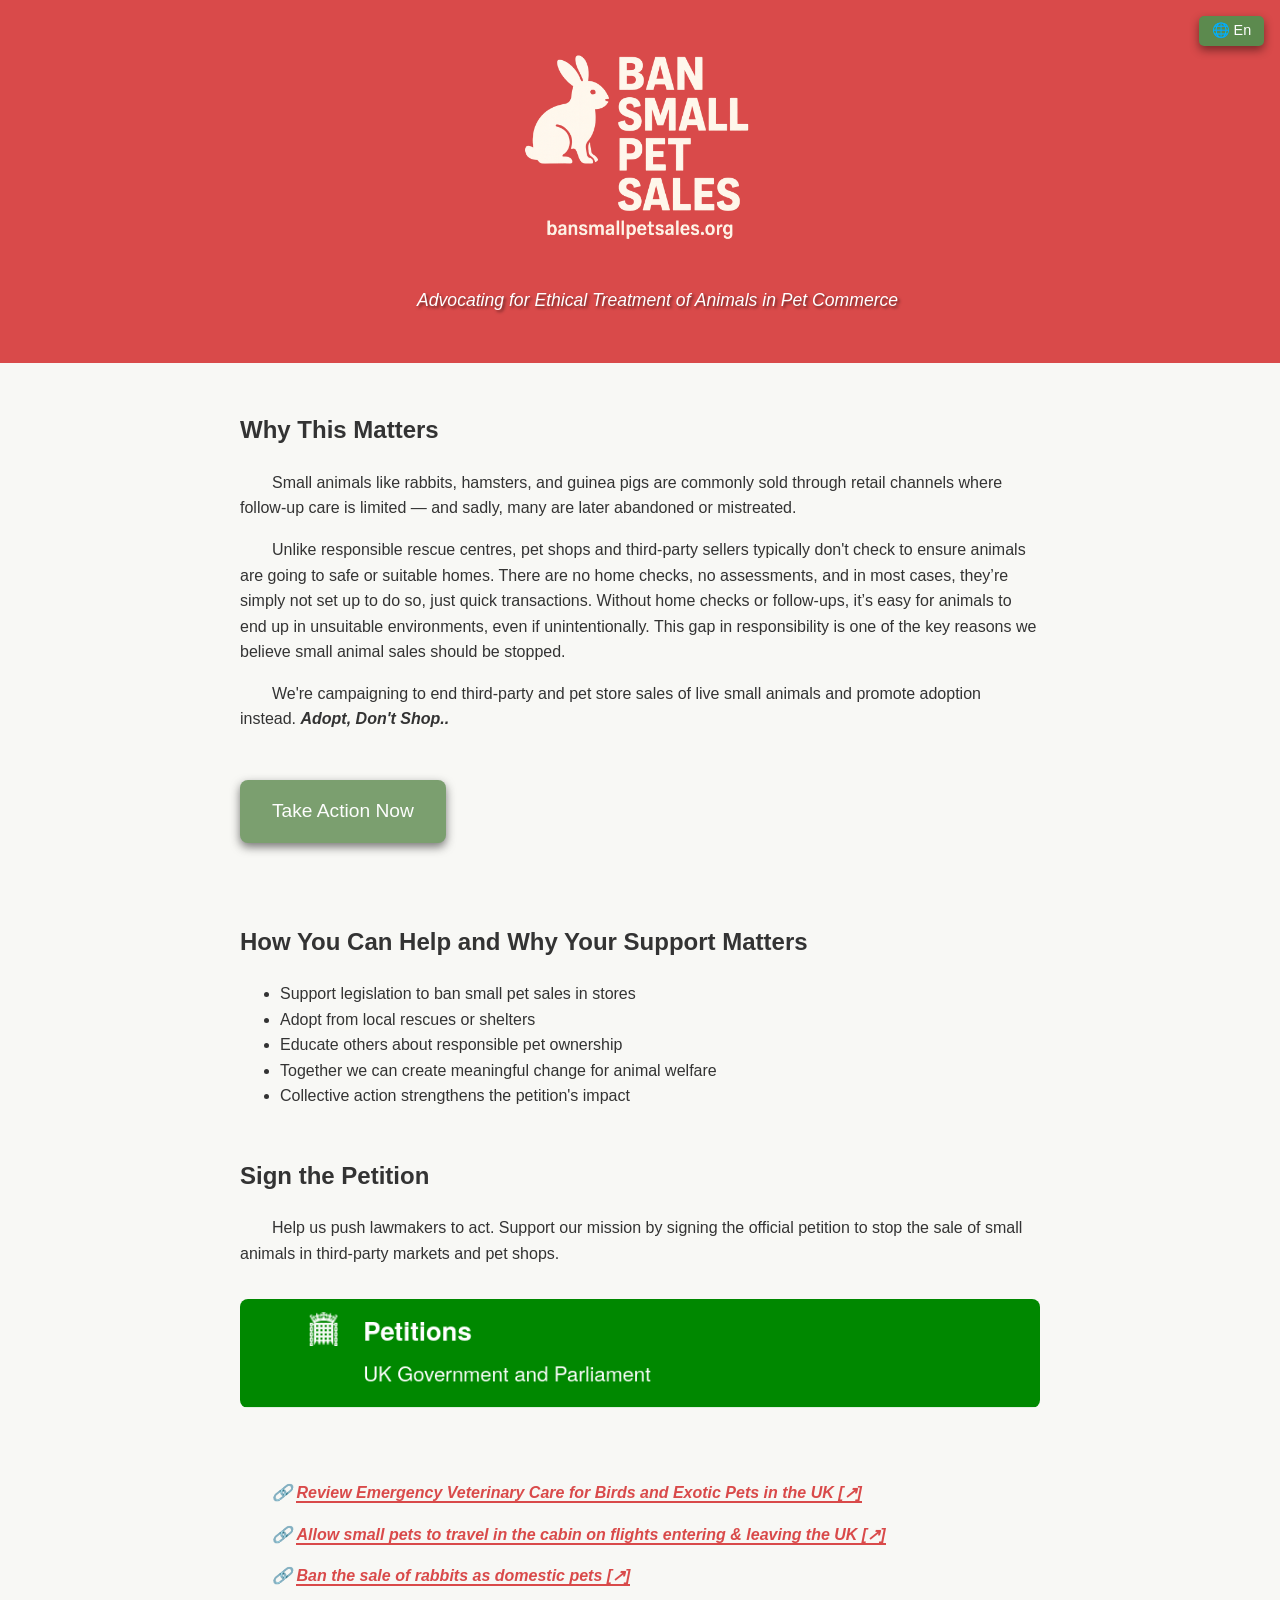
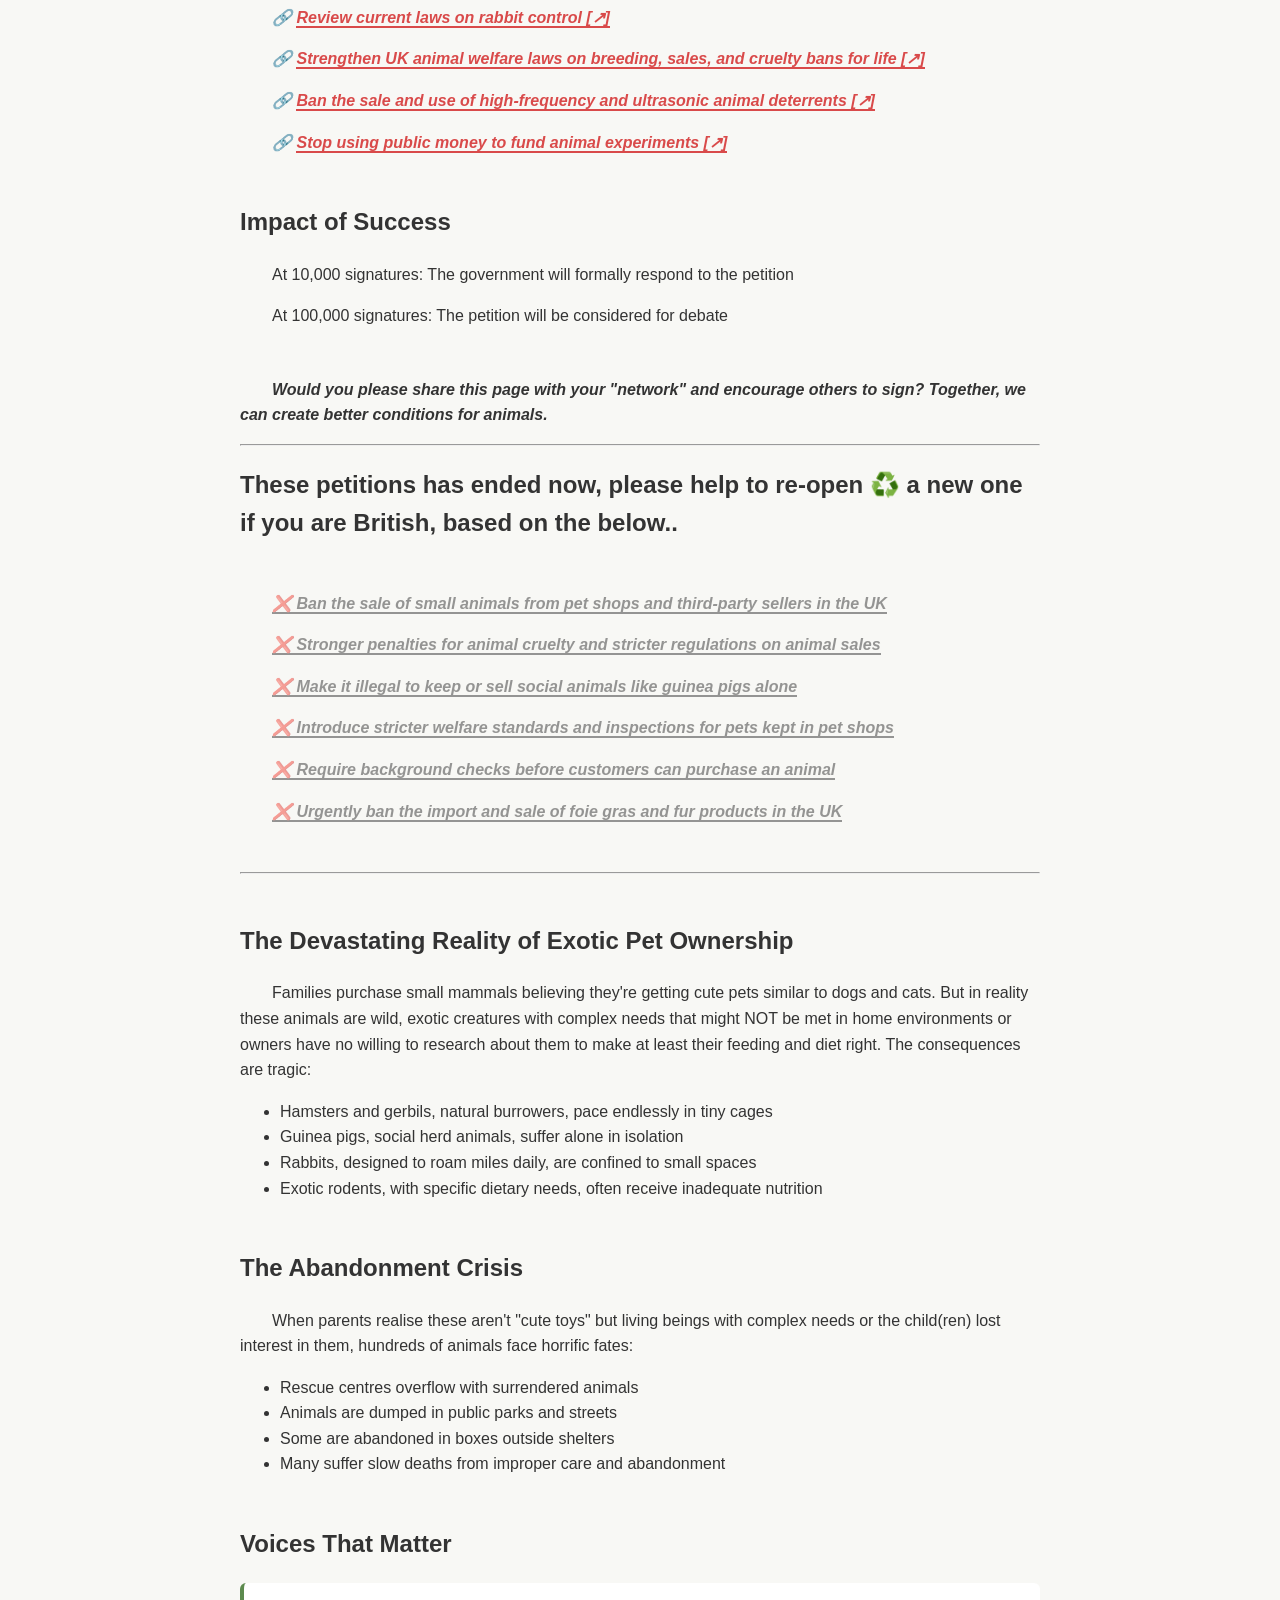
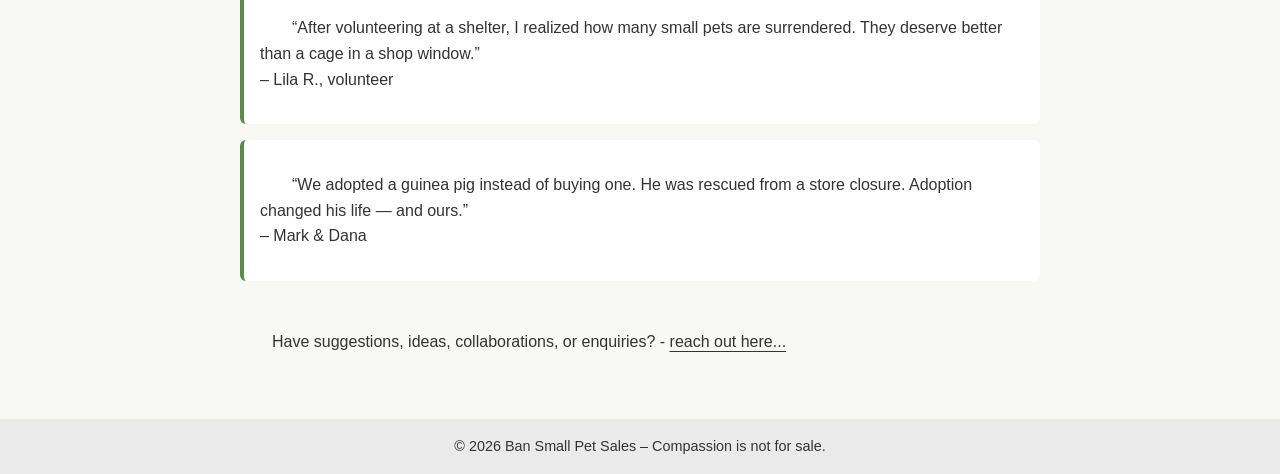
<file: index.html>
<!DOCTYPE html>
<html lang="en">
<head>
  <meta charset="UTF-8" />
  <meta name="viewport" content="width=device-width, initial-scale=1.0"/>
  <link rel="icon" href="layout/imgs//favicon.png" sizes="32x32" type="image/png">
  <link rel="alternate" hreflang="x-default" href="https://bansmallpetsales.org/" />
  <link rel="alternate" hreflang="en" href="https://bansmallpetsales.org/" />
  <link rel="alternate" hreflang="pt" href="https://bansmallpetsales.org/pt/" />
  <link rel="stylesheet" href="layout/style.css">
  <script src="layout/langMenue.js"></script> 
  <title>Ban Small Pet Sales – Promote Adoption, Not Retail</title>
  <meta name="description" content="Join the campaign to stop the sale of small animals in pet shops and third-party markets. Help us promote adoption and ethical treatment.">
  <link rel="canonical" href="https://bansmallpetsales.org/">
</head>
<body>

  <header>
	  
	  <div class="language-dropdown">
	  <button id="langToggle">🌐 En</button>
	  <ul id="langMenu" class="hidden">
		<li><a href="/">English</a></li>
		<li><a href="/pt/">Português</a></li>
	  </ul>
	</div>
<!--
    <h1>Ban Small Pet Sales</h1>
-->
    <img src="layout/imgs/BanSmallPetSales-logo.png" alt="Ban Small Pet Sales logo" class="logo">
    <p>Advocating for Ethical Treatment of Animals in Pet Commerce</p>
    
	
  </header>

  <main>
    <section class="section">
      <h2>Why This Matters</h2>
      <p>Small animals like rabbits, hamsters, and guinea pigs are commonly sold through retail channels where follow-up care is limited — and sadly, many are later abandoned or mistreated.</p>
      <p>Unlike responsible rescue centres, pet shops and third-party sellers typically don't check to ensure animals are going to safe or suitable homes. There are no home checks, no assessments, and in most cases, they’re simply not set up to do so, just quick transactions. Without home checks or follow-ups, it’s easy for animals to end up in unsuitable environments, even if unintentionally. This gap in responsibility is one of the key reasons we believe small animal sales should be stopped.</p>
      <p>We're campaigning to end third-party and pet store sales of live small animals and promote adoption instead. <i><strong>Adopt, Don't Shop..</strong></i></p>
    

      <a href="#take-action" class="cta">Take Action Now</a>
    </section>

    <section class="section">
      <h2>How You Can Help and Why Your Support Matters</h2>
      <ul>
        <li>Support legislation to ban small pet sales in stores</li>
        <li>Adopt from local rescues or shelters</li>
        <li>Educate others about responsible pet ownership</li>
        <li>Together we can create meaningful change for animal welfare</li>
        <li>Collective action strengthens the petition's impact</li>
      </ul>
    </section>

    <section class="section petition" id="take-action">
      
      <h2>Sign the Petition</h2>
      
      <p>Help us push lawmakers to act. Support our mission by signing the official petition to stop the sale of small animals in third-party markets and pet shops.</p>
		<!-- <a href="#" target="_blank" rel="noopener noreferrer"> -->
			<img src="layout/imgs/ban-the-sale-of-small-animals-from-pet-shops-uk.png" alt="" />
		</a>
		
<!--
      <div class="sign_petition">
		<a href="https://petition.parliament.uk/petitions/719176" class="cta" target="_blank" rel="noopener noreferrer" title="Opens in a new tab">Visit the Petition Page ↗</a>
	  </div> 
-->
	
	 <section class="section">
		
		<p><i>🔗 <a class="plus" title="Opens in a new tab" href="https://petition.parliament.uk/petitions/770608" target="_blank" rel="noopener noreferrer">Review Emergency Veterinary Care for Birds and Exotic Pets in the UK [↗]</a></i></p>
		
		<p><i>🔗 <a class="plus" title="Opens in a new tab" href="https://petition.parliament.uk/petitions/785033" target="_blank" rel="noopener noreferrer">Allow small pets to travel in the cabin on flights entering & leaving the UK [↗]</a></i></p>
		
		<p><i>🔗 <a class="plus" title="Opens in a new tab" href="https://petition.parliament.uk/petitions/774145" target="_blank" rel="noopener noreferrer">Ban the sale of rabbits as domestic pets [↗]</a></i></p>
		
		<p><i>🔗 <a class="plus" title="Opens in a new tab" href="https://petition.parliament.uk/petitions/781321" target="_blank" rel="noopener noreferrer">Review current laws on rabbit control [↗]</a></i></p>
		
		<p><i>🔗 <a class="plus" title="Opens in a new tab" href="https://petition.parliament.uk/petitions/770607" target="_blank" rel="noopener noreferrer">Strengthen UK animal welfare laws on breeding, sales, and cruelty bans for life [↗]</a></i></p>
		
		<p><i>🔗 <a class="plus" title="Opens in a new tab" href="https://petition.parliament.uk/petitions/770963" target="_blank" rel="noopener noreferrer">Ban the sale and use of high-frequency and ultrasonic animal deterrents [↗]</a></i></p>
		
		<p><i>🔗 <a class="plus" title="Opens in a new tab" href="https://petition.parliament.uk/petitions/783326" target="_blank" rel="noopener noreferrer">Stop using public money to fund animal experiments [↗]</a></i></p>
    
    </section>
	  
    </section>
    
    <section class="section">
		<h2>Impact of Success</h2>
		<p>At 10,000 signatures: The government will formally respond to the petition</p>
		<p>At 100,000 signatures: The petition will be considered for debate</p>
    </section>
    
    <section class="section`">
		<p><strong><i>Would you please share this page with your "network" and encourage others to sign? Together, we can create better conditions for animals.</i></strong></p>
    </section>

<hr />

<h2>These petitions has ended now, please help to re-open ♻️ a new one if you are British, based on the below..</h2>

	<section class="section ended">
	
		<p><i>❌ Ban the sale of small animals from pet shops and third-party sellers in the UK</i></p>
		
		<p><i>❌ Stronger penalties for animal cruelty and stricter regulations on animal sales</i></p>
		
		<p><i>❌ Make it illegal to keep or sell social animals like guinea pigs alone</i></p>
		
		<p><i>❌ Introduce stricter welfare standards and inspections for pets kept in pet shops</i></p>
		
		<p><i>❌ Require background checks before customers can purchase an animal</i></p>
		
		<p><i>❌ Urgently ban the import and sale of foie gras and fur products in the UK</i></p>
	
	</section>

<hr />

	<section class="section">
	  <h2>The Devastating Reality of Exotic Pet Ownership</h2>
	    <p>Families purchase small mammals believing they're getting cute pets similar to dogs and cats. But in reality these animals are wild, exotic creatures with complex needs that might NOT be met in home environments or owners have no willing to research about them to make at least their feeding and diet right. The consequences are tragic:</p>
	    <ul>
	      <li>Hamsters and gerbils, natural burrowers, pace endlessly in tiny cages</li>
	      <li>Guinea pigs, social herd animals, suffer alone in isolation</li>
	      <li>Rabbits, designed to roam miles daily, are confined to small spaces</li>
	      <li>Exotic rodents, with specific dietary needs, often receive inadequate nutrition</li>
	    </ul>
	</section>
	
	<section class="section">
	  <h2>The Abandonment Crisis</h2>
	    <p>When parents realise these aren't "cute toys" but living beings with complex needs or the child(ren) lost interest in them, hundreds of animals face horrific fates:</p>
	    <ul>
	      <li>Rescue centres overflow with surrendered animals</li>
	      <li>Animals are dumped in public parks and streets</li>
	      <li>Some are abandoned in boxes outside shelters</li>
	      <li>Many suffer slow deaths from improper care and abandonment</li>
	    </ul>
	</section>


	<section class="section">
      <h2>Voices That Matter</h2>
      <div class="testimonials">
        <p>“After volunteering at a shelter, I realized how many small pets are surrendered. They deserve better than a cage in a shop window.”<br>– Lila R., volunteer</p>
      </div>
      <div class="testimonials">
        <p>“We adopted a guinea pig instead of buying one. He was rescued from a store closure. Adoption changed his life — and ours.”<br>– Mark & Dana</p>
      </div>
    </section>

<!--
    <section class="section newsletter">
      <h2>Stay Updated</h2>
      <p>Join our mailing list to receive campaign news and updates.</p>
		<form action="" method="POST">
			<input type="email" name="email" placeholder="Your email address" required disabled />
			<input type="submit" value="Subscribe" disabled />
		</form>
    </section>
-->

	<section class="section">
		<link rel="stylesheet" href="layout/poster/poster.css">
		<p>Have suggestions, ideas, collaborations, or enquiries? - <a href="#" id="poster-reveal">reach out here...</a>
		<script src="layout/poster/poster.js" defer></script>
	</section>

  </main>

  <footer>
    © 2026 Ban Small Pet Sales – Compassion is not for sale.
  </footer>
 
 <button id="back-to-top" class="cta back-to-top">Top &#x2B06;</button>

   <script src="layout/smooth_scroller.js"></script> 

</body>
</html>
</file>
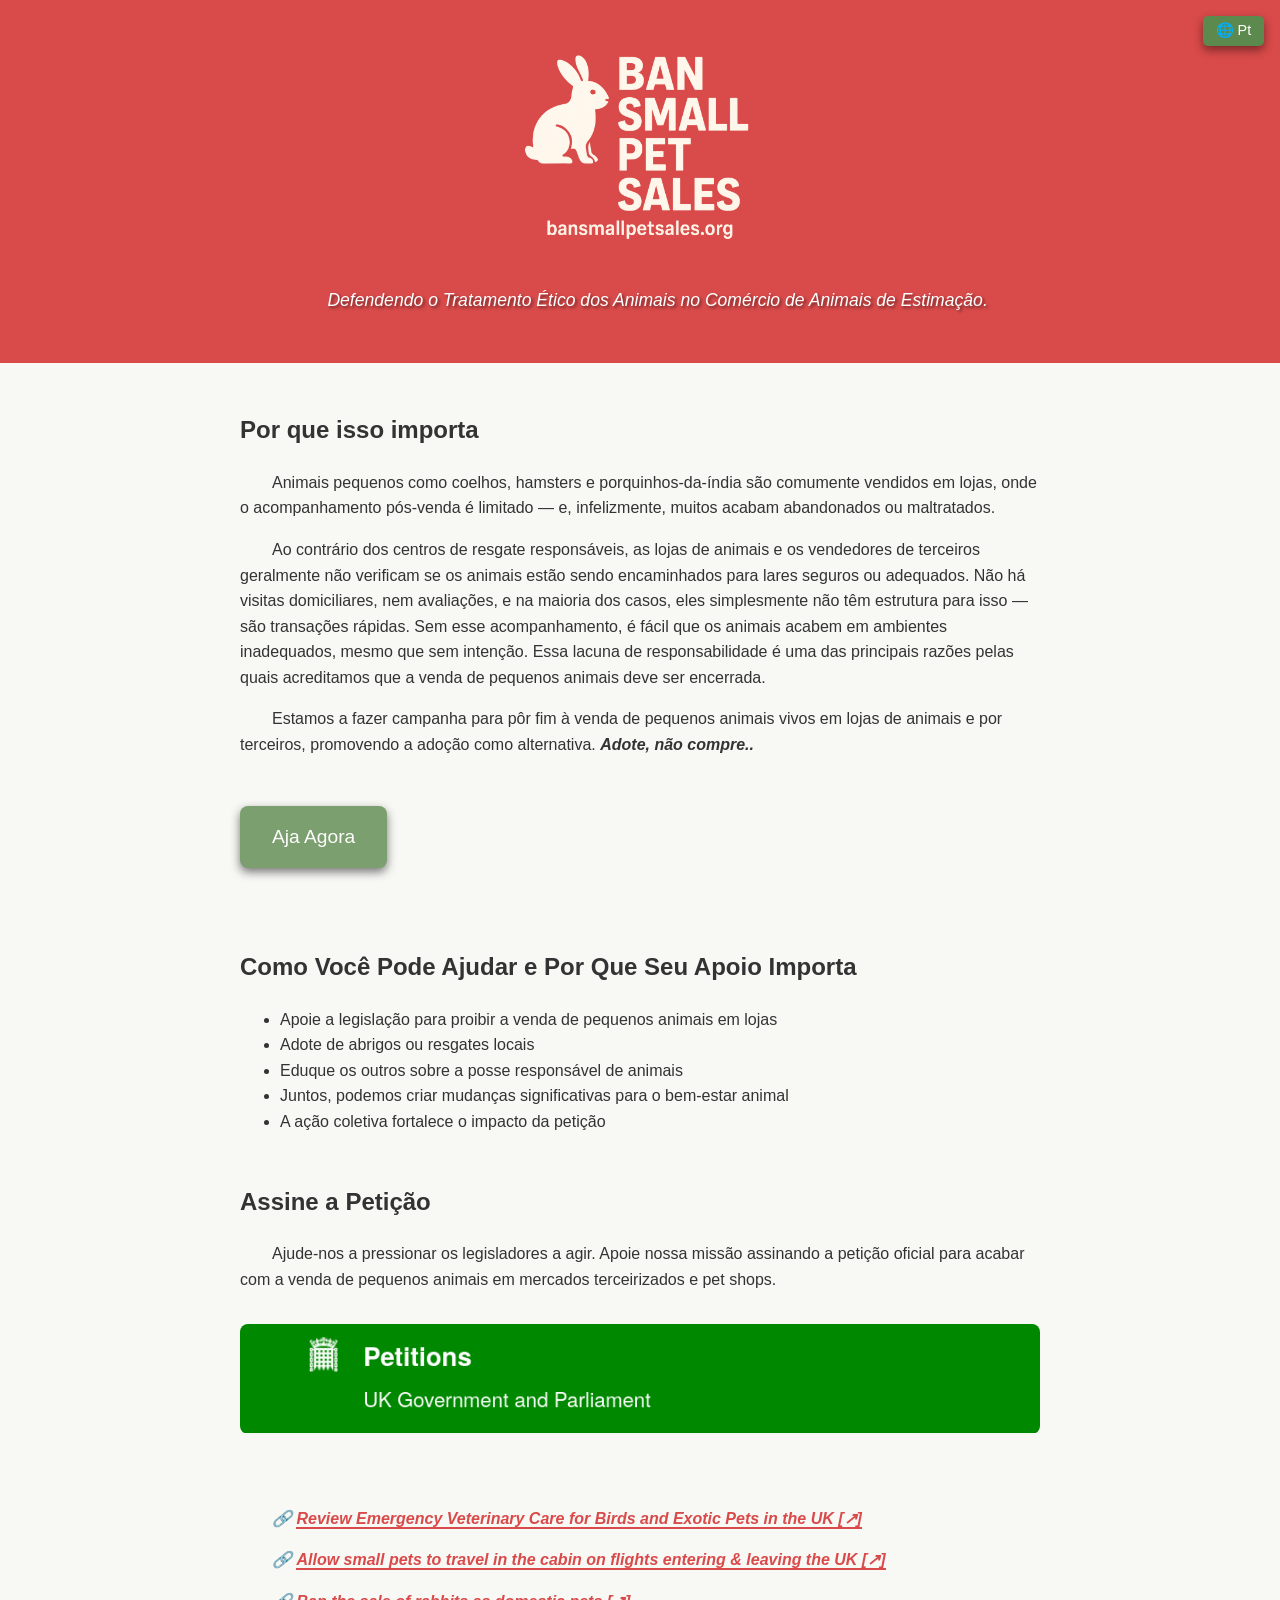
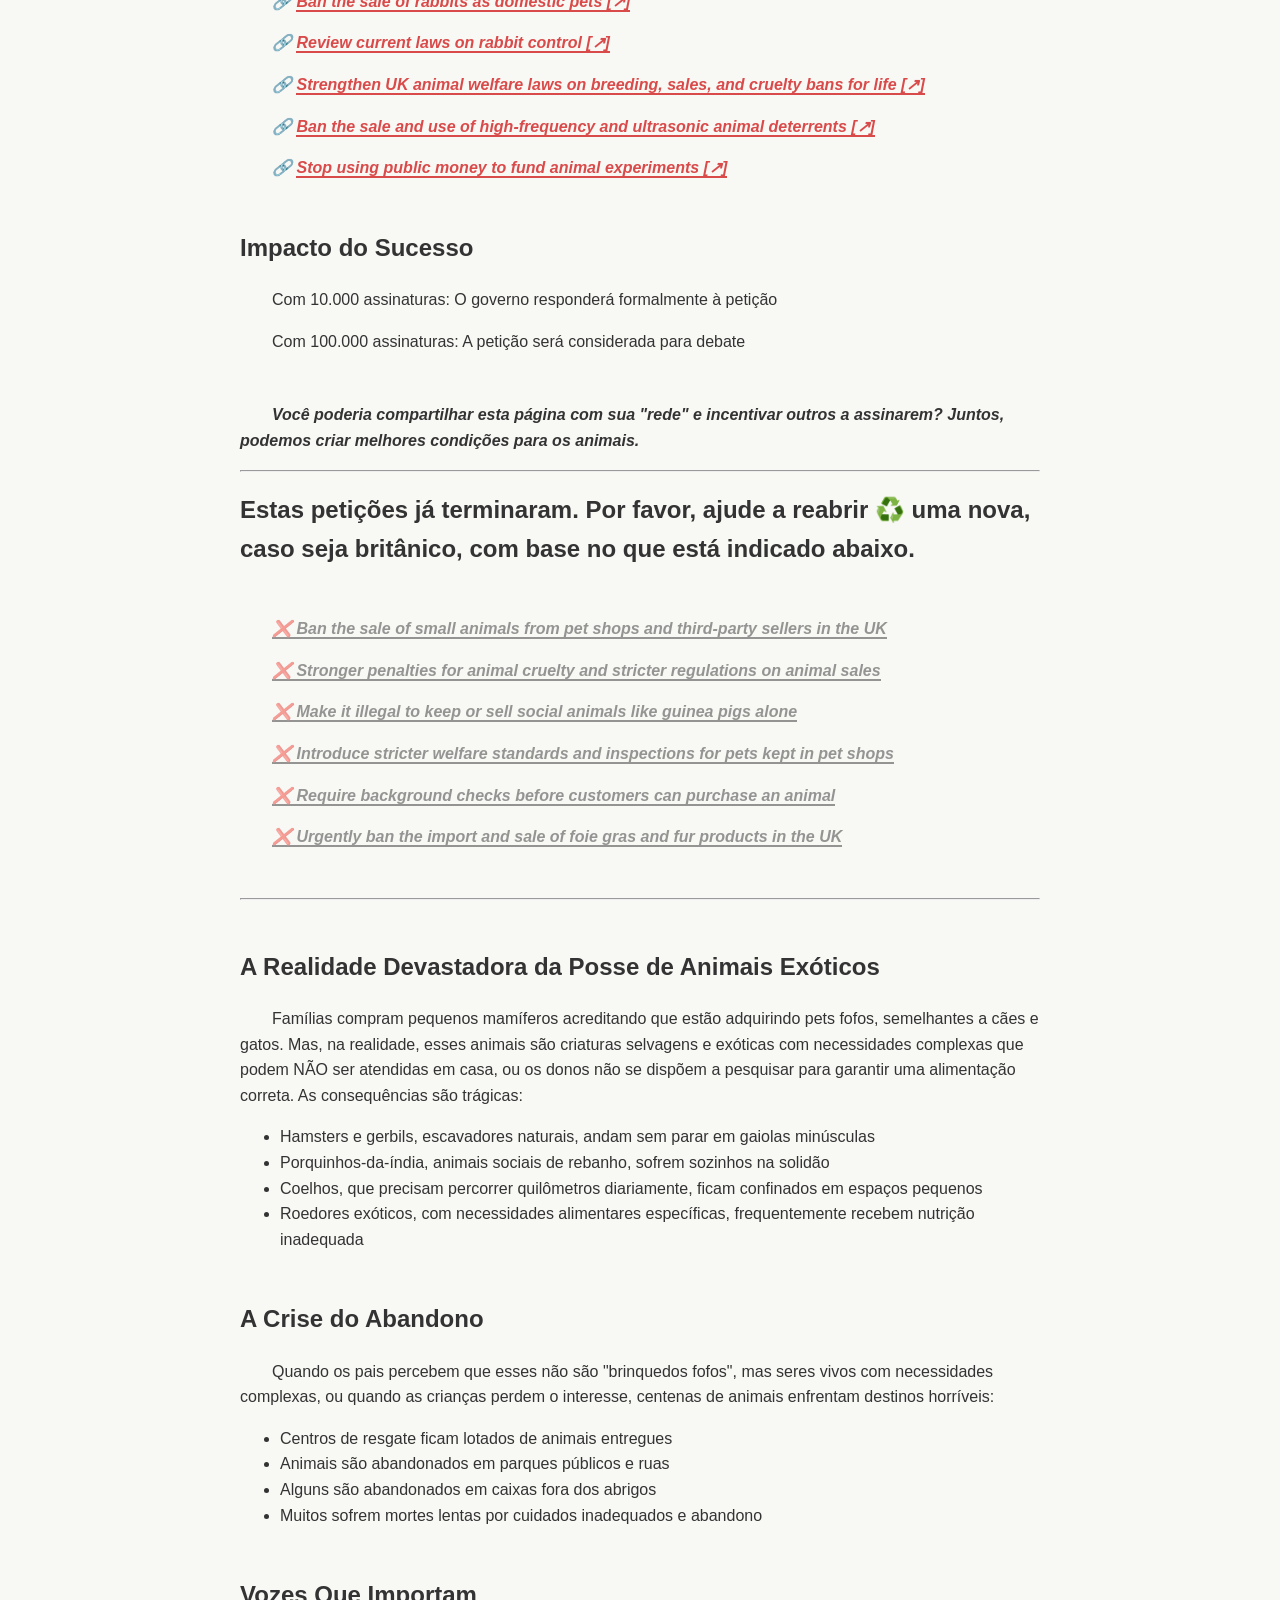
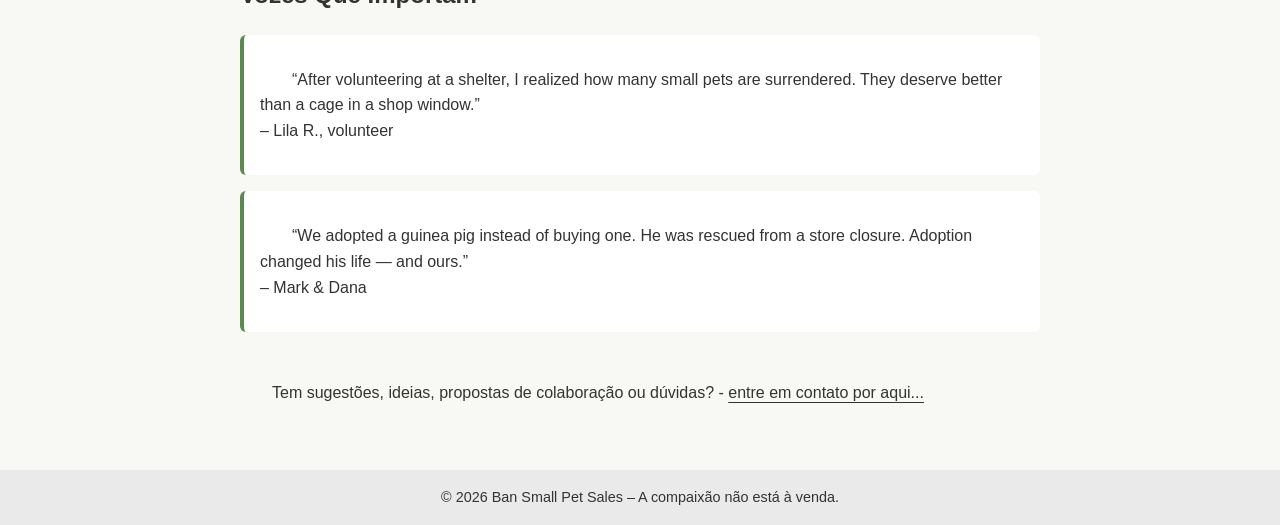
<file: pt/index.html>
<!DOCTYPE html>
<html lang="pt">
<head>
  <meta charset="UTF-8" />
  <meta name="viewport" content="width=device-width, initial-scale=1.0"/>
  <link rel="icon" href="../layout/imgs/favicon.png" sizes="32x32" type="image/png">
  <link rel="alternate" hreflang="x-default" href="https://bansmallpetsales.org/" />
  <link rel="alternate" hreflang="en" href="https://bansmallpetsales.org/" />
  <link rel="alternate" hreflang="pt" href="https://bansmallpetsales.org/pt/" />
  <link rel="stylesheet" href="../layout/style.css">
  <script src="../layout/langMenue.js"></script> 
  <title>Sem a Venda de Animais de Estimação – Apoie a Adoção, Não o Comércio</title>
  <meta name="description" content="Participe da campanha para acabar com a venda de pequenos animais em pet shops e mercados terceirizados. Ajude-nos a promover a adoção e o tratamento ético.">
  <link rel="canonical" href="https://bansmallpetsales.org/pt/">
</head>
<body>

  <header>
	  
	  <div class="language-dropdown">
	  <button id="langToggle">🌐 Pt</button>
	  <ul id="langMenu" class="hidden">
		<li><a href="/">English</a></li>
		<li><a href="/pt/">Português</a></li>
	  </ul>
	</div>
<!--
    <h1>Ban Small Pet Sales</h1>
-->
    <img src="../layout/imgs/BanSmallPetSales-logo.png" alt="Ban Small Pet Sales logo" class="logo">
    <p>Defendendo o Tratamento Ético dos Animais no Comércio de Animais de Estimação.</p>
    

  </header>

  <main>
    <section class="section">
      <h2>Por que isso importa</h2>
      <p>Animais pequenos como coelhos, hamsters e porquinhos-da-índia são comumente vendidos em lojas, onde o acompanhamento pós-venda é limitado — e, infelizmente, muitos acabam abandonados ou maltratados.</p>
      <p>Ao contrário dos centros de resgate responsáveis, as lojas de animais e os vendedores de terceiros geralmente não verificam se os animais estão sendo encaminhados para lares seguros ou adequados. Não há visitas domiciliares, nem avaliações, e na maioria dos casos, eles simplesmente não têm estrutura para isso — são transações rápidas. Sem esse acompanhamento, é fácil que os animais acabem em ambientes inadequados, mesmo que sem intenção. Essa lacuna de responsabilidade é uma das principais razões pelas quais acreditamos que a venda de pequenos animais deve ser encerrada.</p>
      <p>Estamos a fazer campanha para pôr fim à venda de pequenos animais vivos em lojas de animais e por terceiros, promovendo a adoção como alternativa. <i><strong>Adote, não compre..</strong></i></p>
    

      <a href="#take-action" class="cta">Aja Agora</a>
    </section>

    <section class="section">
      <h2>Como Você Pode Ajudar e Por Que Seu Apoio Importa</h2>
      <ul>
        <li>Apoie a legislação para proibir a venda de pequenos animais em lojas</li>
        <li>Adote de abrigos ou resgates locais</li>
        <li>Eduque os outros sobre a posse responsável de animais</li>
        <li>Juntos, podemos criar mudanças significativas para o bem-estar animal</li>
        <li>A ação coletiva fortalece o impacto da petição</li>
      </ul>
    </section>

    <section class="section petition" id="take-action">

      <h2>Assine a Petição</h2>
      
      <p>Ajude-nos a pressionar os legisladores a agir. Apoie nossa missão assinando a petição oficial para acabar com a venda de pequenos animais em mercados terceirizados e pet shops.</p>
		<!-- <a href="#" target="_blank" rel="noopener noreferrer"> -->
			<img src="../layout/imgs/ban-the-sale-of-small-animals-from-pet-shops-uk.png" alt="" />
		</a>
		
<!--
	  <div class="sign_petition">
		<a href="https://petition.parliament.uk/petitions/719176" class="cta" target="_blank" rel="noopener noreferrer" title="Abre em uma nova aba">Visite a página da petição ↗</a>
	  </div> 
-->

	 <section class="section">
		
		<p><i>🔗 <a class="plus" title="Opens in a new tab" href="https://petition.parliament.uk/petitions/770608" target="_blank" rel="noopener noreferrer">Review Emergency Veterinary Care for Birds and Exotic Pets in the UK [↗]</a></i></p>
		
		<p><i>🔗 <a class="plus" title="Opens in a new tab" href="https://petition.parliament.uk/petitions/785033" target="_blank" rel="noopener noreferrer">Allow small pets to travel in the cabin on flights entering & leaving the UK [↗]</a></i></p>
		
		<p><i>🔗 <a class="plus" title="Opens in a new tab" href="https://petition.parliament.uk/petitions/774145" target="_blank" rel="noopener noreferrer">Ban the sale of rabbits as domestic pets [↗]</a></i></p>
		
		<p><i>🔗 <a class="plus" title="Opens in a new tab" href="https://petition.parliament.uk/petitions/781321" target="_blank" rel="noopener noreferrer">Review current laws on rabbit control [↗]</a></i></p>
		
		<p><i>🔗 <a class="plus" title="Opens in a new tab" href="https://petition.parliament.uk/petitions/770607" target="_blank" rel="noopener noreferrer">Strengthen UK animal welfare laws on breeding, sales, and cruelty bans for life [↗]</a></i></p>
		
		<p><i>🔗 <a class="plus" title="Opens in a new tab" href="https://petition.parliament.uk/petitions/770963" target="_blank" rel="noopener noreferrer">Ban the sale and use of high-frequency and ultrasonic animal deterrents [↗]</a></i></p>
		
		<p><i>🔗 <a class="plus" title="Opens in a new tab" href="https://petition.parliament.uk/petitions/783326" target="_blank" rel="noopener noreferrer">Stop using public money to fund animal experiments [↗]</a></i></p>
    
    </section>
    
    <section class="section">
		<h2>Impacto do Sucesso</h2>
		<p>Com 10.000 assinaturas: O governo responderá formalmente à petição</p>
		<p>Com 100.000 assinaturas: A petição será considerada para debate</p>
    </section>
    
    <section class="section`">
		<p><strong><i>Você poderia compartilhar esta página com sua "rede" e incentivar outros a assinarem? Juntos, podemos criar melhores condições para os animais.</i></strong></p>
    </section>

<hr />

<h2>Estas petições já terminaram. Por favor, ajude a reabrir ♻️ uma nova, caso seja britânico, com base no que está indicado abaixo.</h2>

	<section class="section ended">
	
		<p><i>❌ Ban the sale of small animals from pet shops and third-party sellers in the UK</i></p>
		
		<p><i>❌ Stronger penalties for animal cruelty and stricter regulations on animal sales</i></p>
		
		<p><i>❌ Make it illegal to keep or sell social animals like guinea pigs alone</i></p>
		
		<p><i>❌ Introduce stricter welfare standards and inspections for pets kept in pet shops</i></p>
		
		<p><i>❌ Require background checks before customers can purchase an animal</i></p>
		
		<p><i>❌ Urgently ban the import and sale of foie gras and fur products in the UK</i></p>
	
	</section>

<hr />

	<section class="section">
	  <h2>A Realidade Devastadora da Posse de Animais Exóticos</h2>
	    <p>Famílias compram pequenos mamíferos acreditando que estão adquirindo pets fofos, semelhantes a cães e gatos. Mas, na realidade, esses animais são criaturas selvagens e exóticas com necessidades complexas que podem NÃO ser atendidas em casa, ou os donos não se dispõem a pesquisar para garantir uma alimentação correta. As consequências são trágicas:</p>
	    <ul>
	      <li>Hamsters e gerbils, escavadores naturais, andam sem parar em gaiolas minúsculas</li>
	      <li>Porquinhos-da-índia, animais sociais de rebanho, sofrem sozinhos na solidão</li>
	      <li>Coelhos, que precisam percorrer quilômetros diariamente, ficam confinados em espaços pequenos</li>
	      <li>Roedores exóticos, com necessidades alimentares específicas, frequentemente recebem nutrição inadequada</li>
	    </ul>
	</section>
	
	<section class="section">
	  <h2>A Crise do Abandono</h2>
	    <p>Quando os pais percebem que esses não são "brinquedos fofos", mas seres vivos com necessidades complexas, ou quando as crianças perdem o interesse, centenas de animais enfrentam destinos horríveis:</p>
	    <ul>
	      <li>Centros de resgate ficam lotados de animais entregues</li>
	      <li>Animais são abandonados em parques públicos e ruas</li>
	      <li>Alguns são abandonados em caixas fora dos abrigos</li>
	      <li>Muitos sofrem mortes lentas por cuidados inadequados e abandono</li>
	    </ul>
	</section>


	<section class="section">
      <h2>Vozes Que Importam</h2>
      <div class="testimonials">
        <p>“After volunteering at a shelter, I realized how many small pets are surrendered. They deserve better than a cage in a shop window.”<br>– Lila R., volunteer</p>
      </div>
      <div class="testimonials">
        <p>“We adopted a guinea pig instead of buying one. He was rescued from a store closure. Adoption changed his life — and ours.”<br>– Mark & Dana</p>
      </div>
    </section>

<!--
    <section class="section newsletter">
      <h2>Fique Atualizado</h2>
      <p>Junte-se à nossa lista de e-mails para receber notícias e atualizações da campanha.</p>
		<form action="" method="POST">
			<input type="email" name="email" placeholder="Your email address" required disabled />
			<input type="submit" value="Subscribe" disabled />
		</form>
    </section>
-->

	<section class="section">
		<link rel="stylesheet" href="../layout/poster/poster.css">
		<p>Tem sugestões, ideias, propostas de colaboração ou dúvidas? - <a href="#" id="poster-reveal">entre em contato por aqui...</a>
		<script src="../layout/poster/poster.js" defer></script>
	</section>

  </main>

  <footer>
    © 2026 Ban Small Pet Sales – A compaixão não está à venda.
  </footer>
 
 <button id="back-to-top" class="cta back-to-top">Top &#x2B06;</button>

   <script src="../layout/smooth_scroller.js"></script> 

</body>
</html>
</file>
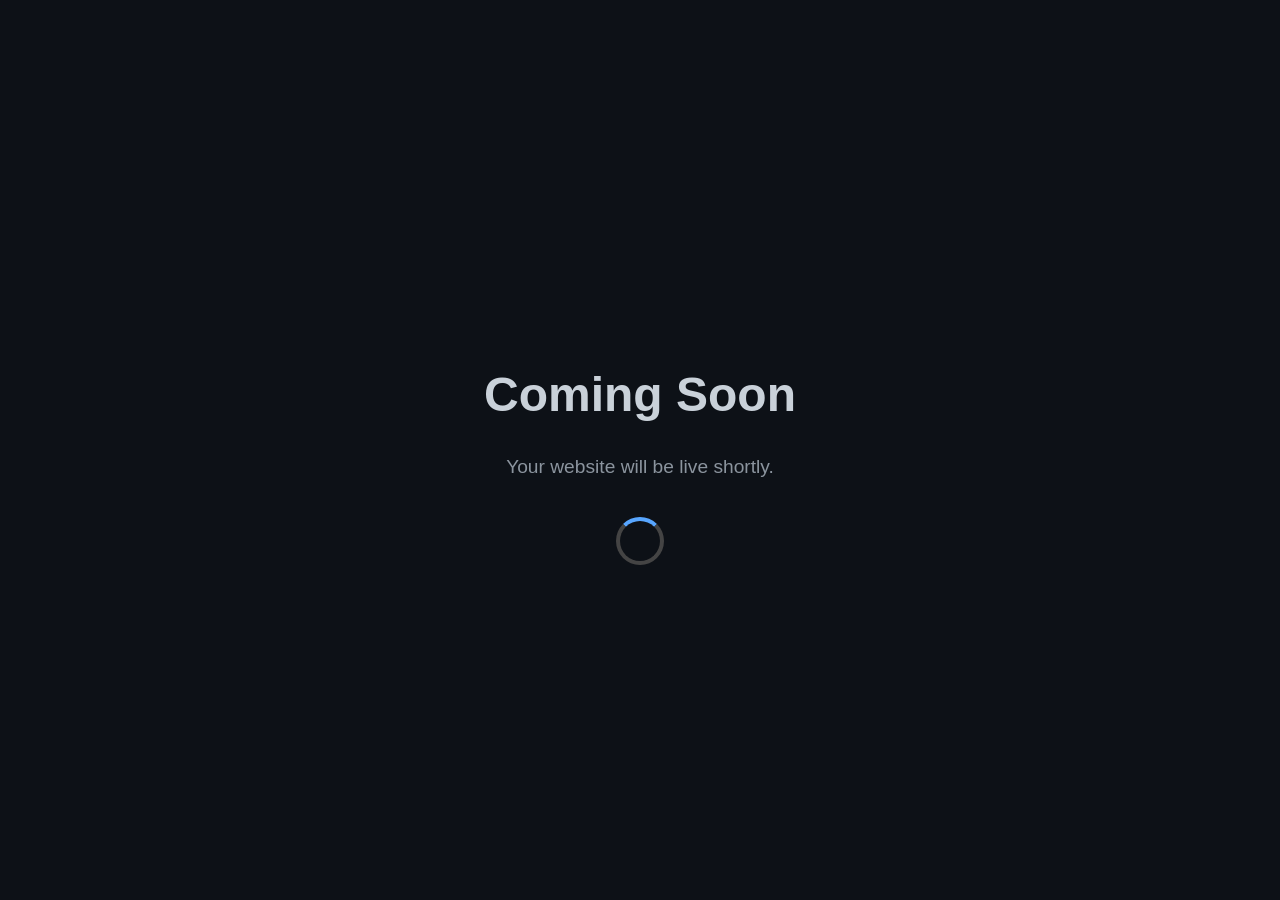
<file: 12/xComingSoon.html>
<!DOCTYPE html>
<html lang="en">
<head>
  <meta charset="UTF-8">
  <meta name="viewport" content="width=device-width, initial-scale=1">
  <title>Coming Soon</title>
  <style>
    body {
      margin: 0;
      padding: 0;
      background: #0d1117;
      color: #c9d1d9;
      font-family: Arial, sans-serif;
      display: flex;
      justify-content: center;
      align-items: center;
      height: 100vh;
      text-align: center;
      flex-direction: column;
    }
    h1 {
      font-size: 3em;
      margin-bottom: 0.3em;
    }
    p {
      font-size: 1.2em;
      color: #8b949e;
    }
    .spinner {
      margin-top: 20px;
      border: 4px solid #444;
      border-top: 4px solid #58a6ff;
      border-radius: 50%;
      width: 40px;
      height: 40px;
      animation: spin 1s linear infinite;
    }
    @keyframes spin {
      0% { transform: rotate(0deg); }
      100% { transform: rotate(360deg); }
    }
  </style>
</head>
<body>
  <h1>Coming Soon</h1>
  <p>Your website will be live shortly.</p>
  <div class="spinner"></div>
</body>
</html>
</file>
<file: layout/style.css>
:root {
      --bg-color: #f8f8f5;
      --text-color: #333333;
      --accent-red: #d94a4a;
      --accent-green: #5c8a4e;
      --muted-grey: #eaeaea;
    }

    body {
      background-color: var(--bg-color);
      color: var(--text-color);
      font-family: 'Segoe UI', sans-serif;
      margin: 0;
      padding: 0;
      line-height: 1.6;
    }
    
    a.plus {
      color: var(--accent-red);
	  text-decoration: none;
	  transition: opacity 0.2s;
	  font-weight: bold;
	  border-bottom: 2px solid var(--accent-red);
    }

	a.plus:hover, a.plus:focus {
      transition: 0.3s ease;
	  opacity: 0.8;
	  outline: 2px solid var(--accent-red);
	  padding: 5px;
	  border-radius: 5px;
    }

	p {text-indent: 2em;}
	
    header {
      background: var(--accent-red);
      color: white;
      padding: 2rem 1rem;
      text-align: center;
    }
    
    .logo {
		width: 300px;
		height: auto;
}


    header h1 {
      margin: 0;
      font-size: 2rem;
    }

	header p {
	 text-shadow: 2px 2px 3px rgba(0, 0, 0, 0.5);
	 font-size: 1.1rem;
	 font-style: italic;
	}

/* Language Menu */
	
	.language-dropdown {
	  position: absolute;
	  top: 1rem;
	  right: 1rem;
	  z-index: 1000;
	}

	.language-dropdown button {
	  background-color: var(--accent-green);
	  color: #fff;
	  border: none;
	  padding: 0.4rem 0.8rem;
	  border-radius: 5px;
	  cursor: pointer;
	  font-size: 0.9rem;
	  box-shadow: 0 4px 10px rgba(0, 0, 0, 0.45);
	}

	.language-dropdown ul {
	  position: absolute;
	  right: 0;
	  top: 100%;
	  background: #fff;
	  border: 1px solid #ccc;
	  border-radius: 4px;
	  padding: 0.3rem 0;
	  margin: 0.3rem 0 0 0;
	  list-style: none;
	  box-shadow: 0 2px 5px rgba(0,0,0,0.15);
	  min-width: 130px;
	}

	.language-dropdown ul li a {
	  display: block;
	  padding: 0.4rem 0.8rem;
	  color: #333;
	  text-decoration: none;
	  font-size: 0.9rem;
	}

	.language-dropdown ul li a:hover {
	  background-color: #f0f0f0;
	}

	.hidden {
	  display: none;
	}

	.language-dropdown button:hover {
		transition: 0.3s ease;
		background-color: #f0f0f0;
		color: #000;
	}

/* Main */

    main {
      max-width: 800px;
      margin: 2rem auto;
      padding: 0 1rem;
    }

    .cta {
      background-color: var(--accent-green);
      color: white;
      padding: 1rem 2rem;
      text-align: center;
      margin: 2rem 0;
      font-size: 1.2rem;
      border-radius: 8px;
      text-decoration: none;
      display: inline-block;
      box-shadow: 0 4px 10px rgba(0, 0, 0, 0.65);
      opacity: 0.8;
     }
		
    .cta:hover {
	  transition: opacity 0.3s ease;
	  opacity: 1;
    }
	
	input[type=submit] {
	  box-shadow: 0 4px 10px rgba(0, 0, 0, 0.35);
      opacity: 0.8;
	}
	
	input[type=submit]:hover {
	  transition: opacity 0.3s ease;
	  opacity: 1;
	}

    .section {
      margin: 3rem 0;
    }
    
	section.ended p i {
	  opacity: 0.5;
	  font-weight: bold;
	  border-bottom: 2px solid;
    }
    
    section.petition img {
      max-width: 100%; 
      border-radius: 8px; 
      margin: 1rem 0;
    }

	section.petition div.sign_petition {
	  text-align: center; 
	  margin-top: 1rem;
	}
	
    .testimonials {
      background-color: #ffffff;
      padding: 1rem;
      border-left: 4px solid var(--accent-green);
      margin-bottom: 1rem;
      border-radius: 6px;
    }

    .newsletter {
      background-color: var(--muted-grey);
      padding: 2rem;
      border-radius: 8px;
    }

    .newsletter input[type="email"] {
      padding: 0.5rem;
      width: 70%;
      max-width: 300px;
      border: 1px solid #ccc;
      border-radius: 4px;
    }

    .newsletter input[type="submit"] {
      padding: 0.5rem 1rem;
      background-color: var(--accent-green);
      color: white;
      border: none;
      border-radius: 4px;
      margin-left: 0.5rem;
      cursor: pointer;
    }

/*
    iframe {
      width: 100%;
      height: 480px;
      border: none;
      border-radius: 8px;
    }
*/
	.back-to-top {
	  display: none;
	  position: fixed;
	  bottom: 20px;
	  right: 20px;
	  z-index: 1000;
	  padding: 0.6em 1.2em;
	  border-radius: 8px;
	  font-size: 1rem;
	  cursor: pointer;
	  opacity: 0.8;
	  box-shadow: 0 4px 10px rgba(0, 0, 0, 0.15);
	  transition: opacity 0.3s ease;
}

.back-to-top:hover {
  opacity: 1;
}


    footer {
      background-color: var(--muted-grey);
      text-align: center;
      padding: 1rem;
      font-size: 0.9rem;
      margin-top: 4rem;
    }

    @media (max-width: 600px) {
      header h1 {
        font-size: 1.5rem;
      }
      .newsletter input[type="email"] {
        width: 100%;
        margin-bottom: 0.5rem;
      }
      .newsletter input[type="submit"] {
        width: 100%;
      }
    }
</file>
<file: layout/poster/poster.css>
#poster-reveal {
color: inherit;
text-decoration: underline;
text-underline-offset: 4px;
cursor: pointer;
}
</file>
